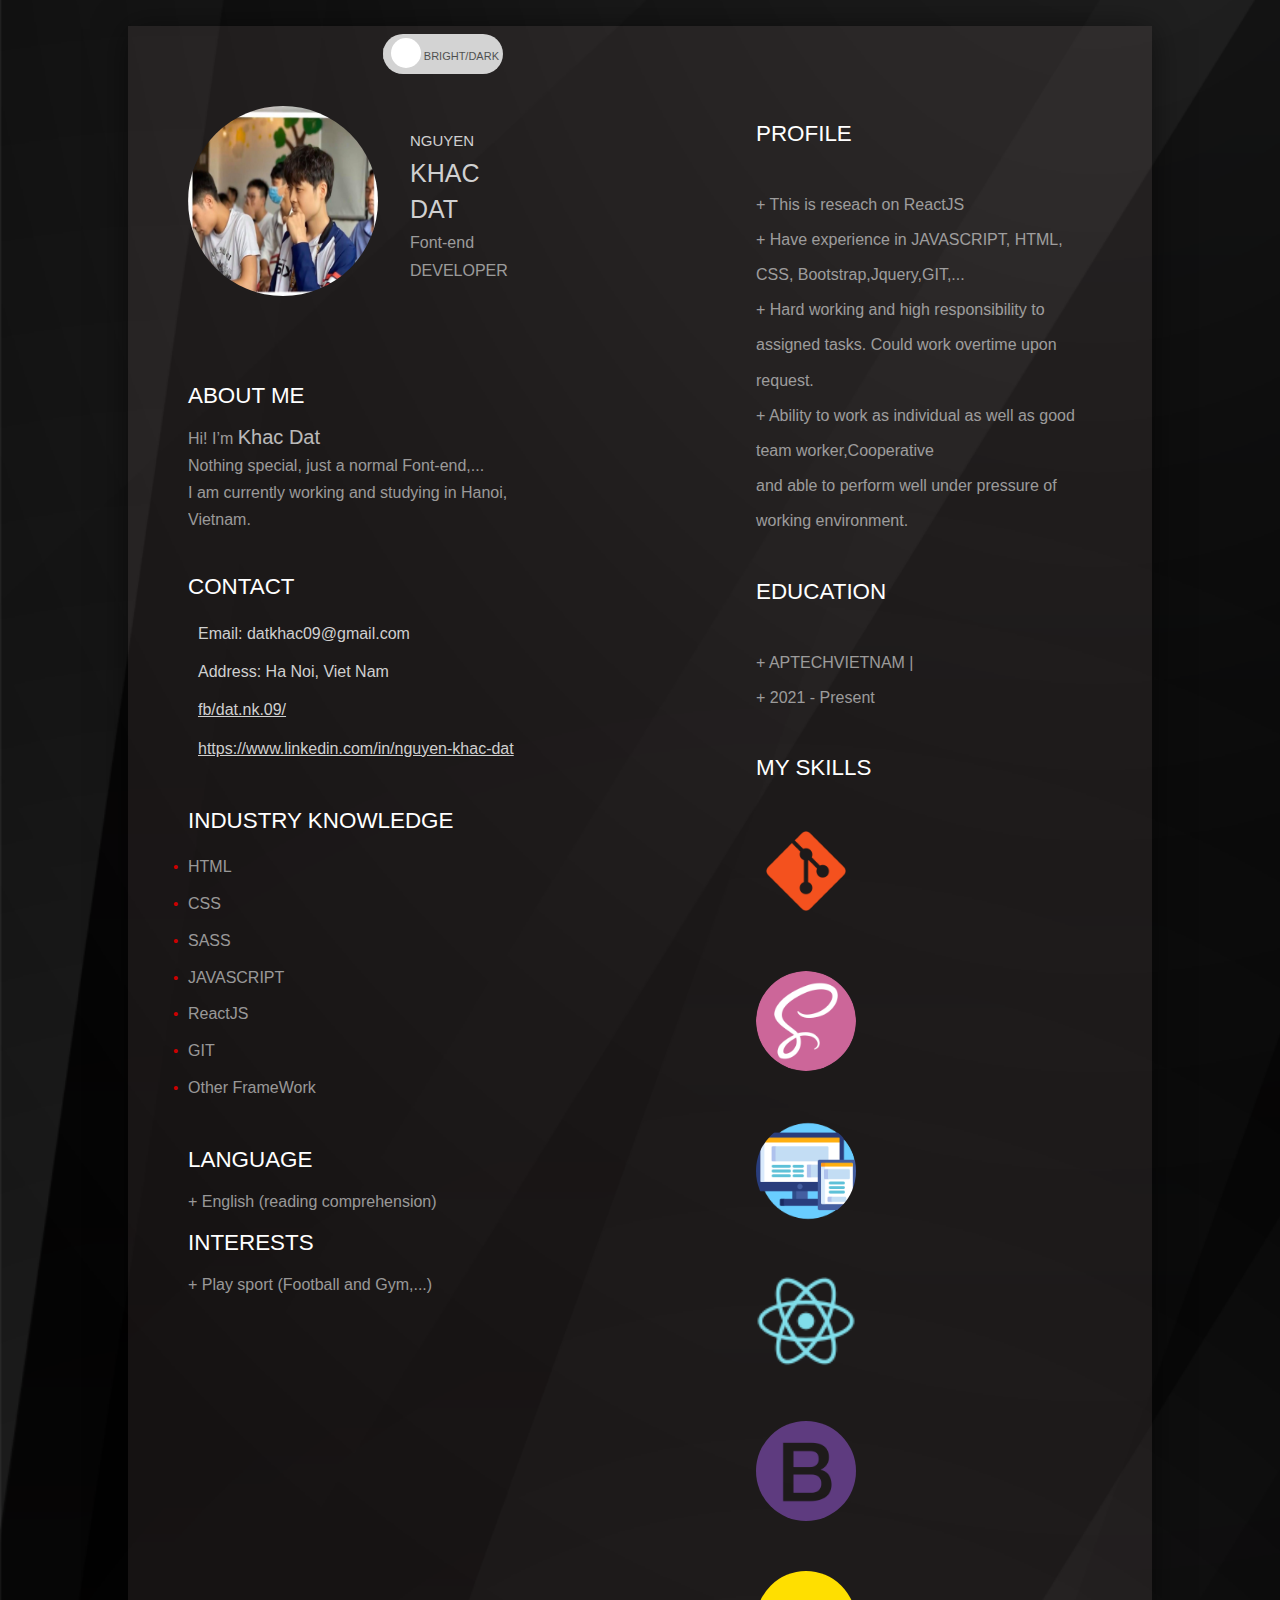
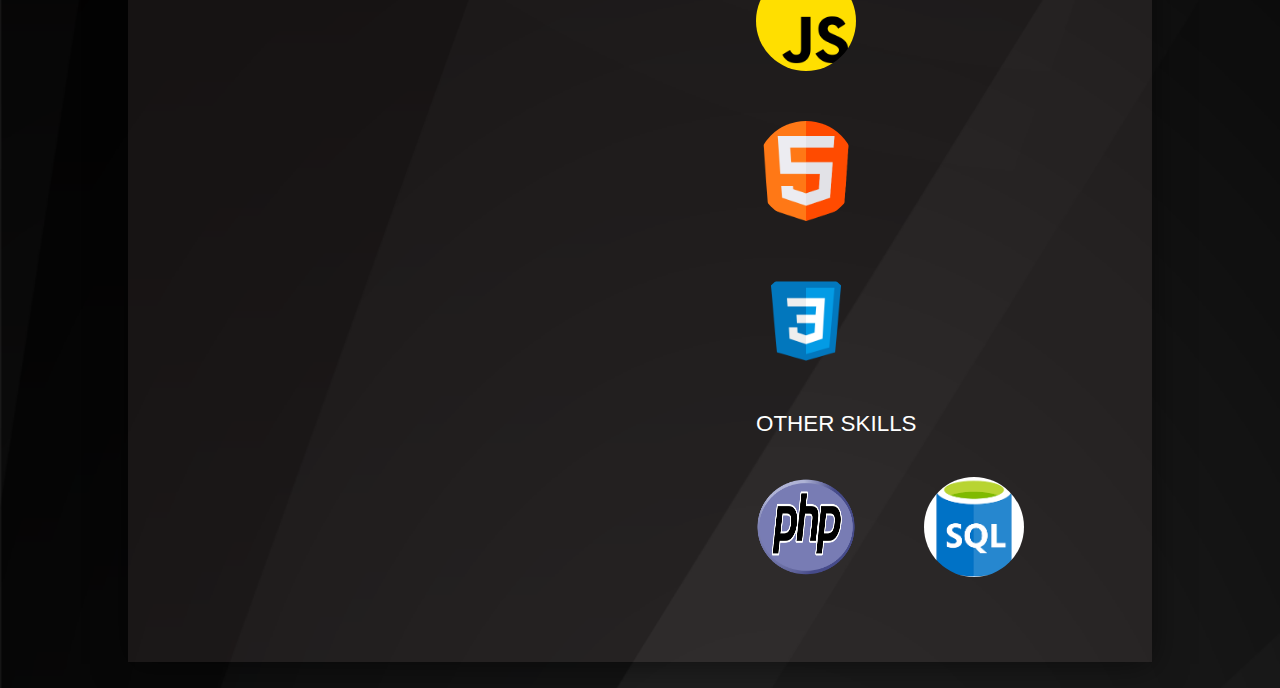
<file: index.html>
<!DOCTYPE html>
<html lang="en">

<head>
    <meta charset="UTF-8">
    <meta http-equiv="X-UA-Compatible" content="IE=edge">
    <meta name="viewport" content="width=device-width, initial-scale=1.0">
    <link rel="stylesheet" href="https://cdnjs.cloudflare.com/ajax/libs/font-awesome/6.3.0/css/all.min.css"
        integrity="sha512-SzlrxWUlpfuzQ+pcUCosxcglQRNAq/DZjVsC0lE40xsADsfeQoEypE+enwcOiGjk/bSuGGKHEyjSoQ1zVisanQ=="
        crossorigin="anonymous" referrerpolicy="no-referrer" />
        <link href="https://fonts.cdnfonts.com/css/avenir-next-lt-pro" rel="stylesheet">

    <link rel="stylesheet" href="main.css">
    <title>CV-2022</title>
</head>

<body>
    <div class="wrapper">
        <div class="main">
            <!--***************************** Columns1*********************** -->
            <div class="main-col">
                <div class="section-introduce">
                    <div class="section-avatar">
                        <img src="./img/avatar-me.jpg" alt="null" width="190px" height="190px"
                            style="border-radius: 50%;">
                    </div>
                    <div class="section-name">
                        <h3>Nguyen <br>
                            <span style="font-size: 25px;">Khac Dat</span>
                        </h3>
                        <p>Font-end DEVELOPER </p>
                    </div>
                </div>
                <div class="section-aboutme mg-b">
                    <h3>About me</h3>
                    <p>Hi! I’m <span style="color:#ffff;font-size: 20px;"> Khac Dat</span></p>
                    <p>Nothing special, just a normal Font-end,... <br>
                        I am currently working and studying in Hanoi, Vietnam.</p>
                </div>
                <div class="section-contact mg-b">
                    <h3>Contact</h3>
                    <a href=""><i class="fa-solid fa-envelope"></i>Email: datkhac09@gmail.com</a>
                    <a href=""><i class="fa-sharp fa-solid fa-location-dot"></i>Address: Ha Noi, Viet Nam</a>
                    <a href="https://www.facebook.com/dat.09.k"><i class="fa-brands fa-facebook"></i>fb/dat.nk.09/</a>
                    <a href="https://www.linkedin.com/in/nguyen-khac-dat-39604b189/"><i class="fa-brands fa-line"></i>https://www.linkedin.com/in/nguyen-khac-dat</a>
                </div>
                <div class="section-knowledge mg-b">
                    <h3>Industry Knowledge</h3>
                    <ul>
                        <li>
                            <p>HTML</p>
                        </li>
                        <li>
                            <p>CSS</p>
                        </li>
                        <li>
                            <p>SASS</p>
                        </li>
                        <li>
                            <p>JAVASCRIPT</p>
                        </li>
                        <li>
                            <p>ReactJS</p>
                        </li>
                        <li>
                            <p>GIT</p>
                        </li>
                        <li>
                            <p>Other FrameWork</p>
                        </li>
                        <!-- <li><button id="myButton" onclick="toggleButton()">Click me!</button></li> -->
                    </ul>
                </div>
                <div class="section-language">
                    <h3>Language</h3>
                    <p>+ English (reading comprehension) </p>
                </div>
                <div class="section-language">
                    <h3>Interests</h3>
                    <p>+ Play sport (Football and Gym,...)</p>
                </div>
            </div>

            <!--***************************** Columns2*********************** -->
            <div class="main-col">
                <div class="main-aside mg-b">
                    <div class="aside-profile mg-b">
                        <h3 class="mg-b">Profile</h3>
                        <p>+ This is reseach on ReactJS</p>
                        <p>+ Have experience in JAVASCRIPT, HTML, CSS, Bootstrap,Jquery,GIT,...</p>
                        <p>+ Hard working and high responsibility to assigned tasks. Could work overtime upon request.</p>
                        <p>+ Ability to work as individual as well as good team worker,Cooperative <br>
                            and able to perform well under pressure of working environment.</p>
                    </div>
                    <div class="aside-education mg-b">
                        <h3 class="mg-b">Education</h3>
                        <p>+ APTECHVIETNAM |</p>
                        <p>+ 2021 - Present</p>
                    </div>
                    <div class="aside-skills mg-b">
                        <h3 class="mg-b">My skills</h3>
                    <div class="myskill">
                        <img src="img/GIT.png" alt="null">
                        <img src="img/sass.png" alt="null">
                        <img src="img/responsive.png" alt="null">
                        <img src="img/react.png" alt="null">
                        <img src="img/boostrap.png" alt="null">
                        <img src="img/js.png" alt="null">
                        <img src="img/html.png" alt="null">
                        <img src="img/css.png" alt="null">
                    </div>
                    </div>
                    <div class="aside-otherskills mg-b">
                        <h3 class="mg-b">Other skills</h3>
                        <div class="otherskills">
                            <img src="img/PHP.png" alt="">
                            <img src="img/SQL.png" alt="">
                        </div>
                        
                    </div>
                </div>
            </div>
            <div class="flatRoundedCheckbox">  
            <p>bright/dark</p> 
            <input type="checkbox" name="" id="flatOneRoundedCheckbox" >
            <label for="flatOneRoundedCheckbox"></label>
            <span></span>
          </div>
        </div>
        
    </div>  
        <script>
            let body = document.querySelector("body")
            let wrapper = document.querySelector(".wrapper")
            let wrapperp = document.querySelector(".wrapper p")
           let form = document.querySelector(".flatRoundedCheckbox")
           let hide_mon = document.querySelector(".flatRoundedCheckbox p")
           let main = document.querySelector(".main");
           console.log("🚀 ~ file: index.html:131 ~ main:", main)
           let change =  document.querySelector("#flatOneRoundedCheckbox");  
           let main_name_span = document.querySelector(".main .section-name h3>span");         
           console.log("🚀 ~ file: index.html:136 ~ main_name_span:", main_name_span)
           
           
           change.addEventListener('click', function () {
            body.classList.toggle("change-backgound-wrapper")
            main.classList.toggle("change-backgound-main")
            main.classList.toggle("color-p") 
            hide_mon.classList.toggle("hide-mon")
            wrapper.classList.toggle("color-h3")
            main_name_span.classList.toggle("color-h3")
            });
        </script>
    <!-- <script>
        function toggleButton() {
            let wrapper = document.querySelector(".main")
            var button = document.getElementById("myButton");
            wrapper.classList.toggle('change-background');
            button.classList.toggle("active");
        }
    </script> -->
</body>

</html>
</file>
<file: main.css>
@import url('https://fonts.cdnfonts.com/css/avenir-next-lt-pro');

* {
  padding: 0;
  margin: 0;
  box-sizing: border-box;
  text-decoration: none;
  font-family: 'Avenir Next LT Pro', sans-serif;
  scroll-behavior: smooth;
}
body{
    background: url(./img/Asset\ 1@4x\ 1.png);
    background-repeat: no-repeat;
    background-size: cover;
    
}
:root{
    --font-size-p:17px;
    --font-size-h3:1.4em;
    --color-p-color: #D0D0D0;
    --font-weight-h3:500;
    --font-weight-p:400;
    --line-height-h3:3.5rem;
    --color-h3-click:#000000;
}
.mg-b{
    margin-bottom: 25px;
}
h3{
font-size: var(--font-size-h3);
line-height: var(--line-height-h3);
text-transform: uppercase;
font-weight:var(--font-weight-h3) ;
}
p{
font-size: var(--font-weight-p);
color: var(--color-p-color);
opacity: 0.7;
}
a{
    display: block;
    color: var(--color-p-color);
}
i{
    color: #CC0000;
    padding-right: 10px;
}
/* span{
   color: #ffffff;
    font-size:25px;
} */
.wrapper{
color: #ffffff;

}
.main{
    position: relative;
    display: grid;
    grid-template-columns: repeat(auto-fit, minmax(390px, 2fr));
    column-gap: 7rem;
    /* background-color: #151515; */
    box-shadow: 0px 2.52585px 31.5731px rgba(0, 0, 0, 0.5);
    justify-items: center;
    margin: 2% 10%;
    
}
.main:before {
    content: "";
    display: block;
    position: absolute;
    width: 100%;
    height: 100%;
    top: 0;
    left: 0;
    background-color: rgb(198 165 165 / 50%); /* Độ mờ: 0.5 */
    z-index: -9999;
    opacity: 0.2;
  }
.main.color-p p{
    color: #000000;
    opacity: 0.5;
}
.main .section-name h3>span.color-h3{
    color: var(--color-h3-click);
}
.main-col{
    line-height: 1.7rem;
    padding: 80px 60px 60px 60px;
}
.section-name h3:not(span){
    font-size: 15px;
    line-height: 2rem;
    color: var(--color-p-color);
}
.main-col .section-introduce{
    display: flex;
    margin-bottom: 4rem;
    align-items: center;
    gap:2rem
}
.main-col .section-name{
    display: flex;
    flex-direction: column;
}
.main-col .section-contact a{
    line-height: 2.4rem;
}
.main-col .section-contact a:nth-child(4){
    text-decoration: revert;
}.main-col .section-contact a:nth-child(5){
    text-decoration: revert;
}
.main-col .section-knowledge li{
    list-style: none;
    line-height: 2.3rem;
}
.main-col .section-knowledge li::before{
    content:'\2022';
      /* For a square bullet */
      /*content:'\25A0';*/
      display: block;
      position: relative;
      max-width: 0px;
      max-height: 0px;
      left: -15px;
      top: -0px;
      color: #CC0000;
      font-size: 15px;
}
.main-aside .aside-skills .myskill{
    display: grid;
    grid-template-columns: repeat(auto-fit, minmax(200px, 1fr));
    grid-template-rows: repeat(2, 100px);
    row-gap: 50px;
}
.main-aside .aside-skills img,.main-aside .aside-otherskills img{
    width: 100px;
    height: 100px;
    border-radius: 50%;
    
  }
  .aside-otherskills .otherskills{
    display: grid;
    grid-template-columns: repeat(auto-fit, minmax(50px, 1fr));
    row-gap: 50px;
}
.main-aside p{
    line-height: 2.2rem;
}
/* Change back ground */
.flatRoundedCheckbox
{
    width: 120px;
    height: 40px;
    margin: 20px 50px;
    position: absolute;
    left: 20%;
}
.flatRoundedCheckbox span
{
    display: block;
    width: 100%;
    height:100%;
    background: #d3d3d3;
    border-radius: 50px;
    position: relative;
    top:-30px;
}   
/* tạo nút bấm */
.flatRoundedCheckbox label{
    display: block;
    width: 30px;
    height: 30px;
    border-radius: 50px;
    transition: all .25s ease;
    cursor: pointer;
    position: absolute;
    z-index: 1;
    left: 8px;
    top: -8px;
    background: #FFF;
}
/* Và hiệu ứng khi click */
.flatRoundedCheckbox input[type=checkbox]:checked ~ span
{
    background: #4fbe79;
}
 
.flatRoundedCheckbox input[type=checkbox]:checked ~ label {
    left: calc(100% - 40px);
    
}
.flatRoundedCheckbox p{
    position: absolute;
    left: 41px;
    z-index: 1;
    color: #151515;
    text-transform: uppercase;
    font-size: 11px;
    top: 4px;
}
.change-backgound-main{
    background-color: #ffffff;
    box-shadow: 2px 2.52585px 31.5731px rgba(235, 234, 234, 0.5);
}
.change-backgound-wrapper{
    background-color: #000000;
}
.hide-mon{
    display: none;
}
.color-h3{
    color: #000000;
}

/* button {
    background-color: #4CAF50; /* màu nền mặc định của nút */
    /* color: white; /* màu chữ mặc định của nút */
  /* } */ */
  
/* button.active {
    background-color: #008CBA; /* màu nền khi nút được bật sáng */
    /* color: white; /* màu chữ khi nút được bật sáng */
  /* } */ */
  /* .change-background{
    background-color: #ffff; */
  /* } */ */ */
</file>
